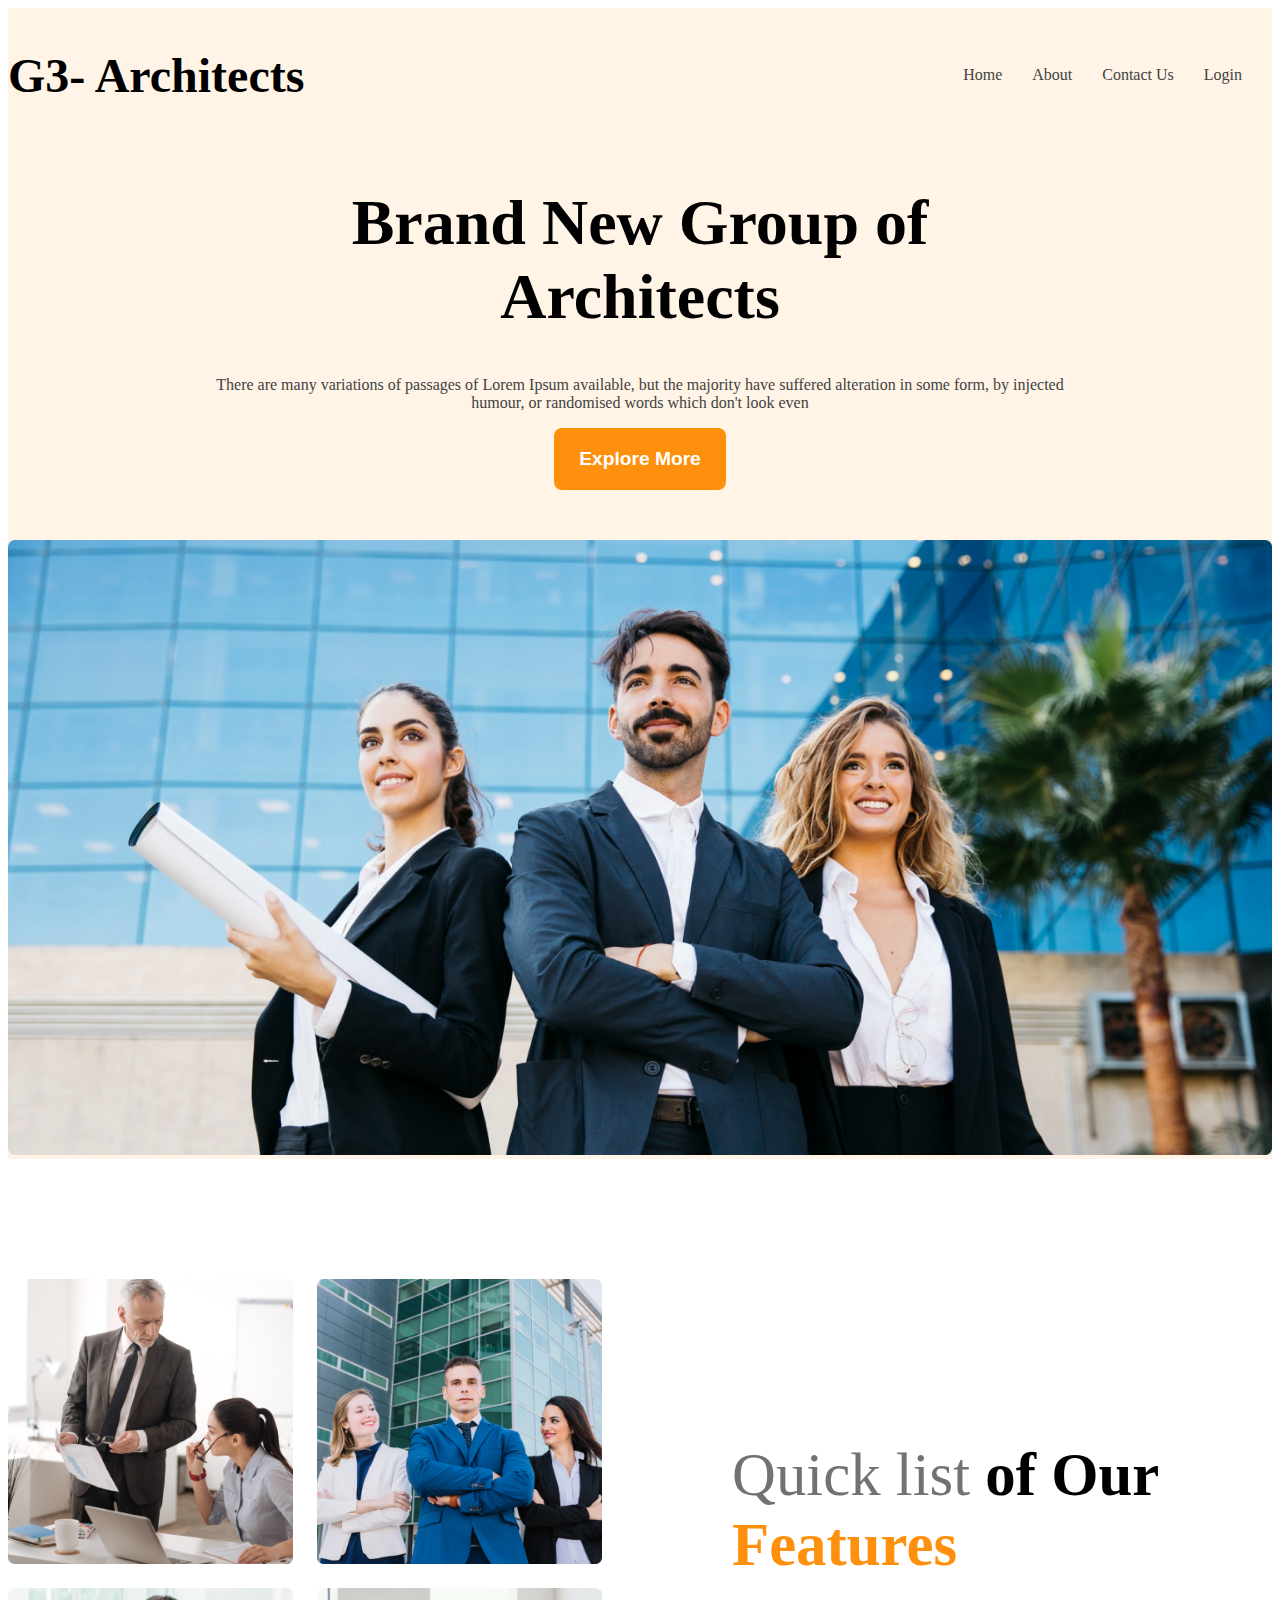
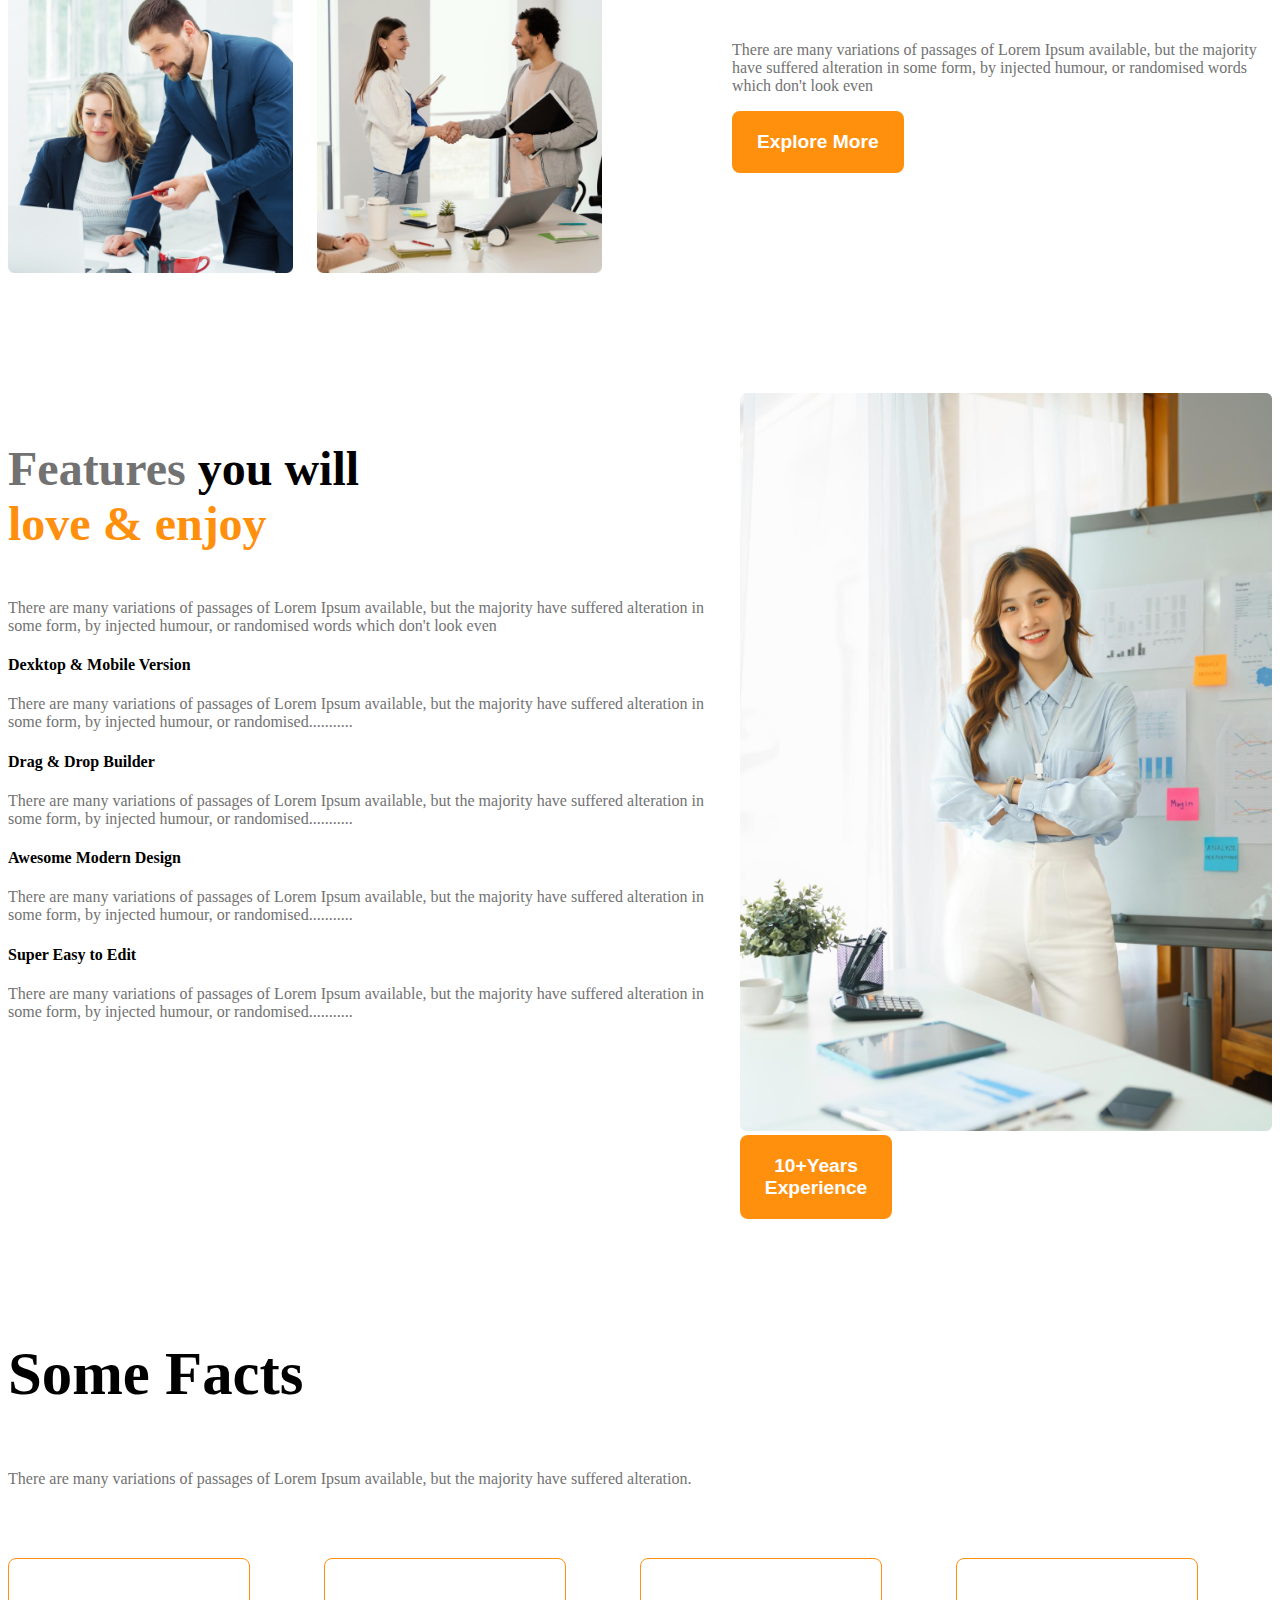
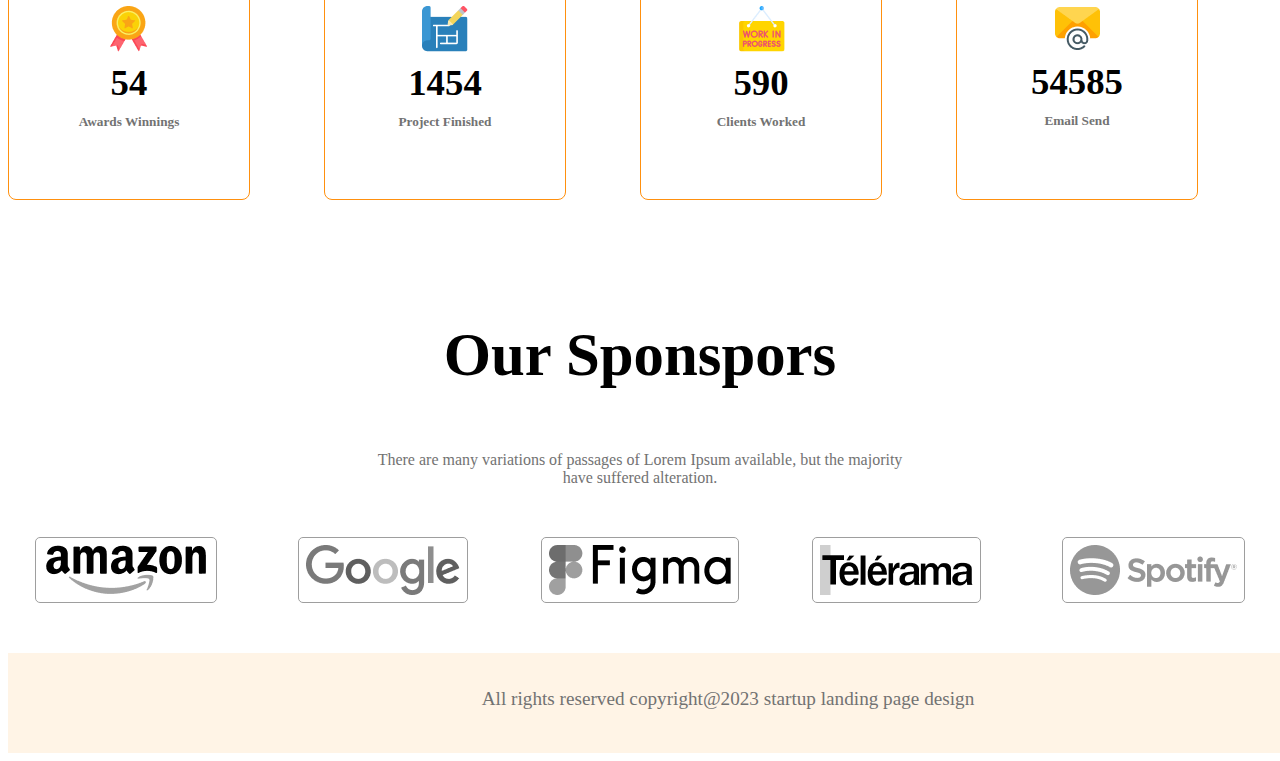
<file: index.html>
<!DOCTYPE html>
<html lang="en">
<head>
    <meta charset="UTF-8">
    <meta name="viewport" content="width=device-width, initial-scale=1.0">
    <title>G3 Architects</title>
    <link rel="stylesheet" href="styles/styles.css">
    <style>
        /* main > section >div > img{
            width: 100%;
        } */
    @media screen and (max-width:576px) {
    #btn2{
      display: flex;
      margin: 0 auto;
    }
    .footer{
       width: 100%; 
       
    }

        .navba, .nav-links{
        flex-direction: column;
    }
    .teams{
        flex-direction: column;
    }
    /* features */
    .Features{
        flex-direction: column-reverse;
    }
    #Experience-badge{
        /* margin-left: 20px;
        margin-top: 20px; */
        margin-left: 6px;
        margin-top: 20px;
    }
    
    .ours-futures{
        margin-left: 20px;
        /* text-align: center; */
    }
    .team-img-container, .sponser-comp{
        grid-template-columns: repeat(1, 1fr);
    }
    


    .facts-container{
        display: grid;
        grid-template-columns: repeat(1, 1fr);
        justify-items: center;
        gap: 25px;
     }

    .some-facts,h3 p{
        text-align: center;
    }
    
}   
    .sponser-comp{
        justify-items: center;
        gap: 20px;
    }
    
    /* ayta medium device  */
    @media screen and (min-width:576px) and (max-width:992px) {
    
    #btn2{
      display: flex;
      margin: 0 auto;
    }
        .teams{
        flex-direction: column;
    }
     .ours-futures{
        margin: 50px auto;
     }
     .facts-container, .sponser-comp{
        display: grid;
        grid-template-columns: repeat(2, 1fr);
        justify-items: center;
        gap: 30px;
     }
      /* features */
    .Features{
        flex-direction: column-reverse;
    }
    #Experience-badge{
        margin-left: 20px;
        margin-top: 20px;
    }
    .some-facts,h3 p{
        text-align: center;
    }
    .footer{
        width: 100%;
    }
}
    /* .facts-container{
        display: flex;
        justify-content: space-between;
    } */
    </style>
</head>
<body>
    <header class="bg-light">
        <nav class="navbar display-flex">
            <h2 class="brand">G3- Architects</h2>
            <ul class="nav-links display-flex">
                <li class="nav-item"><a href="" class="nav-link text-gray">Home</a></li>
                <li class="nav-item"><a href="" class="nav-link text-gray">About</a></li>
                <li class="nav-item"><a href="" class="nav-link text-gray">Contact Us</a></li>
                <li class="nav-item"><a href="" class="nav-link text-gray">Login</a></li>
            </ul>
            
        </nav>
        <div class="banner">
            <div class="banner-conten">
                <h1 class="banner-title">Brand New Group of Architects</h1>
                <p class="banner-dip text-gray">There are many variations of passages of Lorem Ipsum available, but the majority have suffered alteration in some form, by injected humour, or randomised words which don't look even</p>
                <button class="button-primary">Explore More</button>
            </div>
            <img src="images/banner.png" alt="">
        </div>
    </header>
    <main class="">
        <!-- teams section -->
        <section class="teams display-flex">
            <div class="team-img-container">
                <img src="images/team1.png" alt="">
                <img src="images/team2.png" alt="">
                <img src="images/team3.png" alt="">
                <img src="images/team4.png" alt="">
            </div>
            <div class="ours-futures">
                <h3 class="section-titles"> <span id="quick-list" class="text-light-gray">Quick list</span> <span>of Our</span> <span class="feat-color">Features</span></h3>
                <p class="futures-diss text-light-gray">There are many variations of passages of Lorem Ipsum available, but the majority have suffered alteration in some form, by injected humour, or randomised words which don't look even</p>
                <button id="btn2" class="button-primary">Explore More</button>
            </div>
        </section>

        <!-- Features section start -->
         <section class="Features display-flex">
            <div>
                <h3 id="features-section-title" class="section-title brand"><span class="text-light-gray">Features</span> you will <br> <span class="feat-color"> love & enjoy</span></h3>
                <p class="text-light-gray">There are many variations of passages of Lorem Ipsum available, but the majority have suffered alteration in some form, by injected humour, or randomised words which don't look even</p>

                <!-- features card container -->
                 <div class="features-card">
                    <h4 class="features-title">Dexktop & Mobile Version</h4>
                    <p class="text-light-gray">There are many variations of passages of Lorem Ipsum available, but the majority have suffered alteration in some form, by injected humour, or randomised...........</p>
                 </div>
                 <!-- .features-card*3>h4.features-title+p.text-light-gray -->
                  <div class="features-card">
                    <h4 class="features-title">Drag & Drop Builder</h4>
                    <p class="text-light-gray">There are many variations of passages of Lorem Ipsum available, but the majority have suffered alteration in some form, by injected humour, or randomised...........</p>
                  </div>
                  <div class="features-card">
                    <h4 class="features-title">Awesome Modern Design</h4>
                    <p class="text-light-gray">There are many variations of passages of Lorem Ipsum available, but the majority have suffered alteration in some form, by injected humour, or randomised...........</p>
                  </div>
                  <div class="features-card">
                    <h4 class="features-title">Super Easy to Edit</h4>
                    <p class="text-light-gray">There are many variations of passages of Lorem Ipsum available, but the majority have suffered alteration in some form, by injected humour, or randomised...........</p>
                  </div>
            </div>
            <div>
                <img id="girl" src="images/architect.png" alt="">
                <button id="Experience-badge" class="button-primary">
                    <span id="Experience-years">10+Years</span>
                    <br>
                    <span>Experience</span>
                </button>
            </div>
         </section>

         <!-- same factsss -->
          <section class="some-facts">
            <h3 class="section-titles">Some Facts</h3>
            <p  class="text-light-gray">There are many variations of passages of Lorem Ipsum available, but the majority have suffered alteration.</p>
            <div class="facts-container">
                <div class="fact-card display-flex">
                   <div>
                     <img src="images/icons/ribon.png" alt="" class="facts-icon">
                    <h4 class="facts-number">54</h4>
                    <h5 class="facts-name text-light-gray">Awards Winnings</h5>
                   </div>
                </div>
                <div class="fact-card  display-flex">
                    <div>
                    <img src="images/icons/projects.png" alt="" class="facts-icon">
                    <h4 class="facts-number">1454</h4>
                    <h5 class="facts-name text-light-gray">Project Finished</h5>
                    </div>
                </div>
                <div class="fact-card  display-flex">
                    <div>
                        <img src="images/icons/customers.png" alt="" class="facts-icon">
                    <h4 class="facts-number">590</h4>
                    <h5 class="facts-name text-light-gray">Clients Worked</h5>
                    </div>
                </div>
                <div class="fact-card  display-flex">
                    <div>
                        <img src="images/icons/email.png" alt="" class="facts-icon">
                    <h4 class="facts-number">54585</h4>
                    <h5 class="facts-name text-light-gray">Email Send</h5>
                    </div>
                </div>
            </div>
          </section>
          <!-- Our sponser -->
         <section class="our-sponser">
            <div class="sponser-info">
                <h3 class="section-titles">Our Sponspors</h3>
                <p class="text-light-gray">There are many variations of passages of Lorem Ipsum available, but the majority have suffered alteration.</p>
            </div>
            <div class="sponser-comp">
                <img src="images/sponsors/amazon.png" alt="">
                <img src="images/sponsors/google.png" alt="">
                <img src="images/sponsors/figma.png" alt="">
                <img src="images/sponsors/telerama.png" alt="">
                <img src="images/sponsors/spotify.png" alt="">
            </div>
         </section>
    </main>
    <footer class="footer">
        <P id="all" class="text-light-gray">All rights reserved copyright@2023 startup landing page design</P>
    </footer>
</body>
</html>
</file>
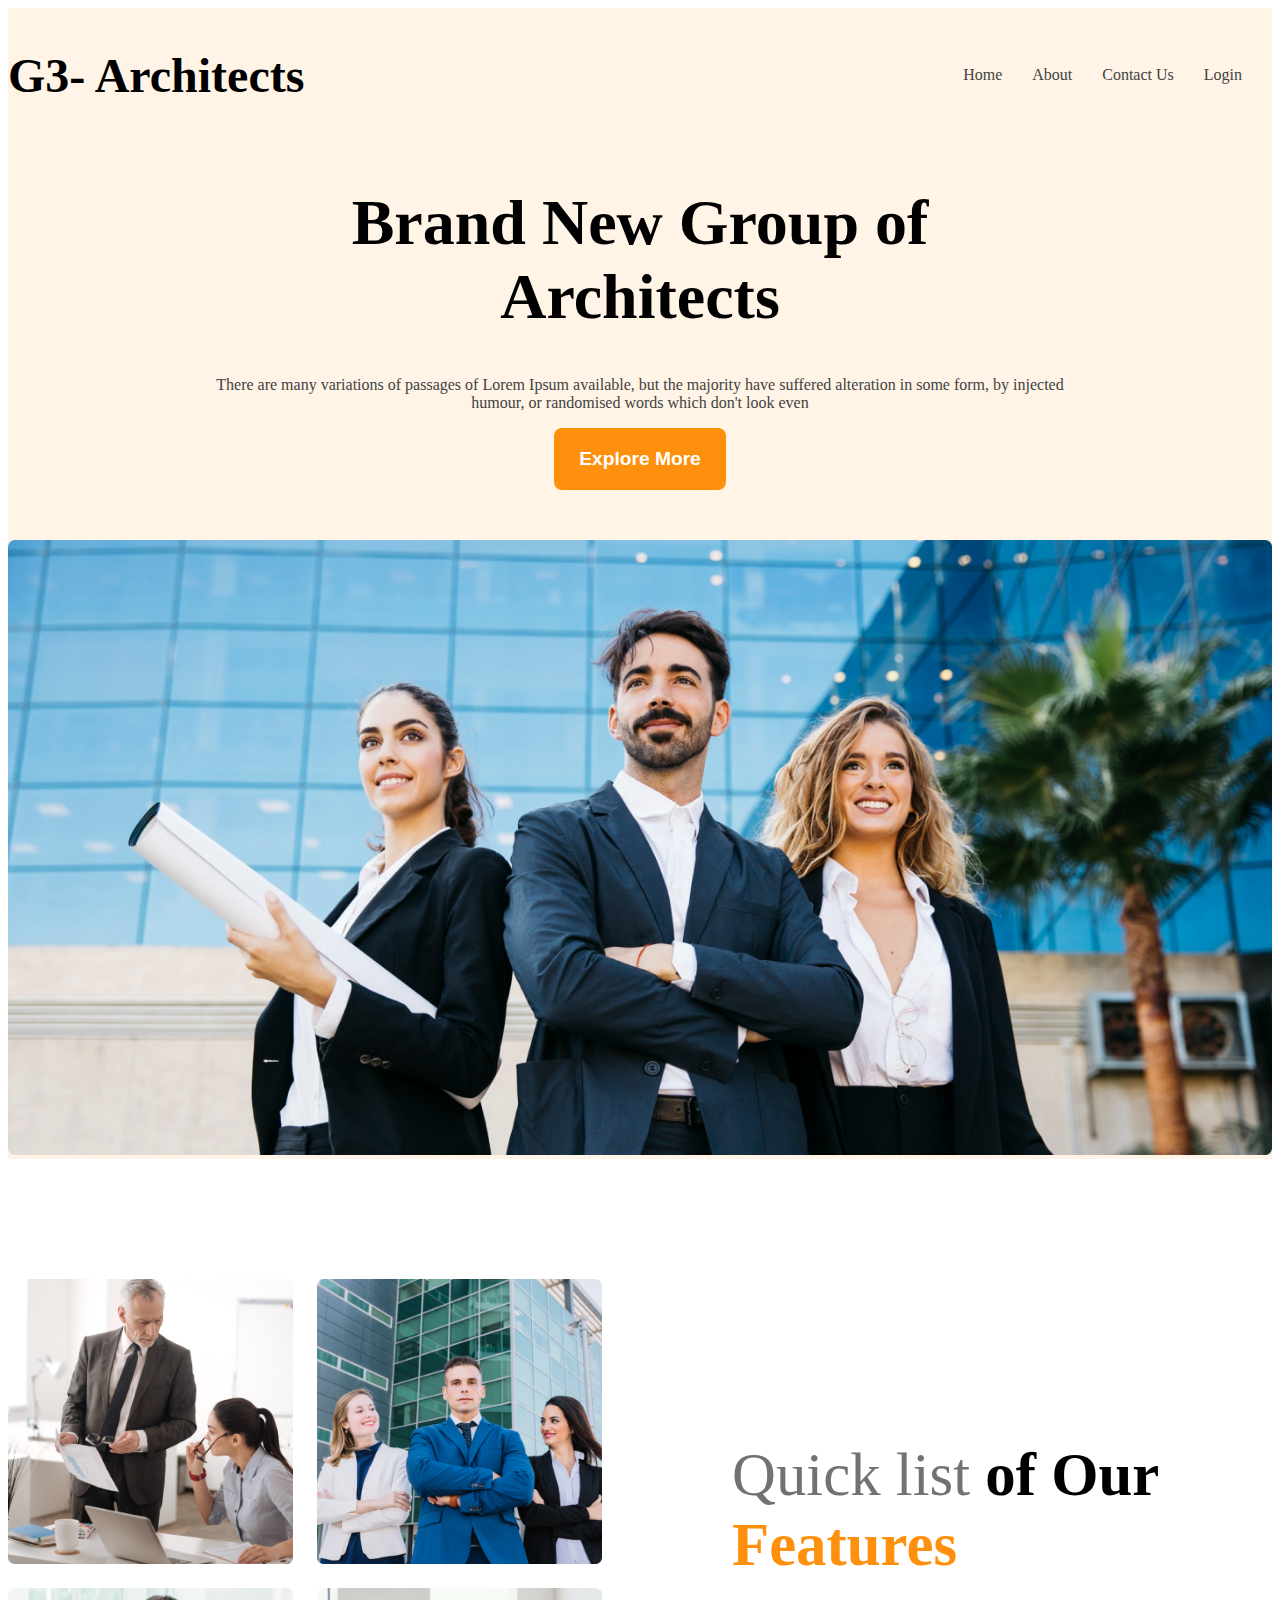
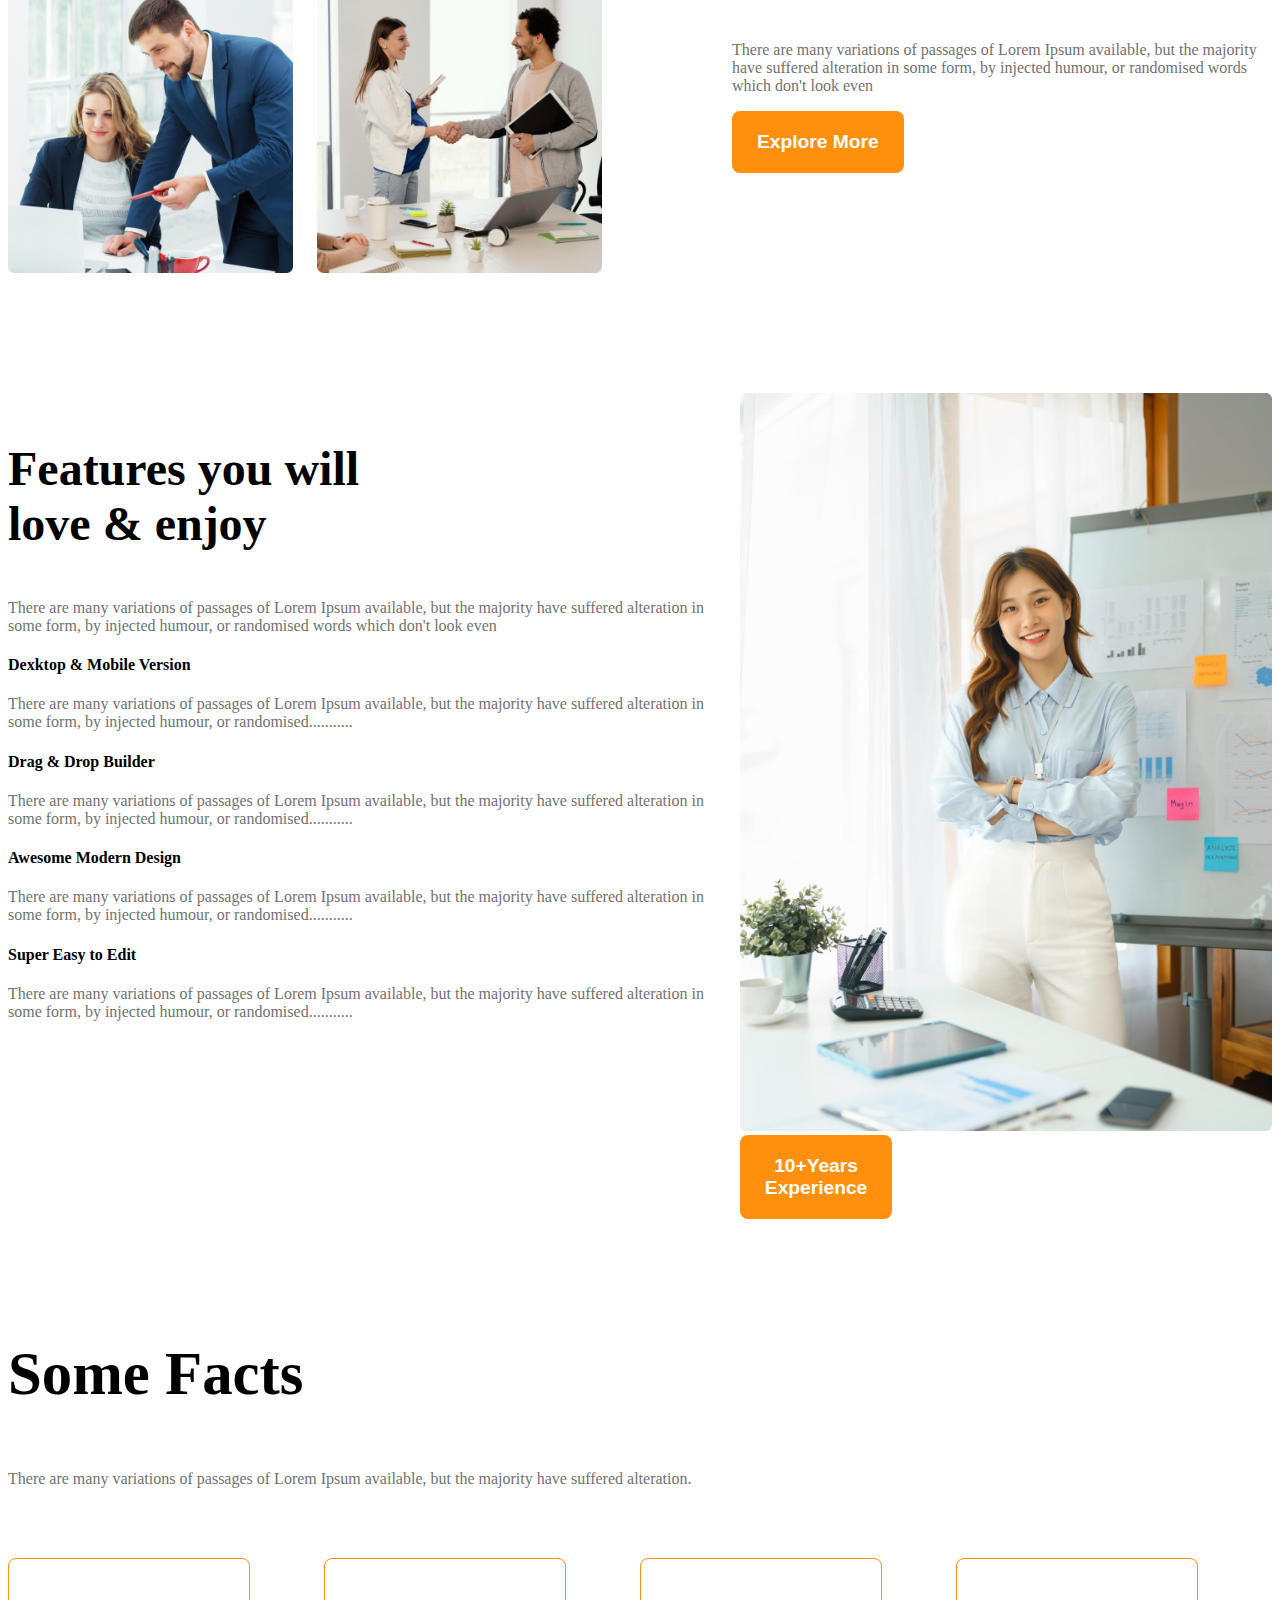
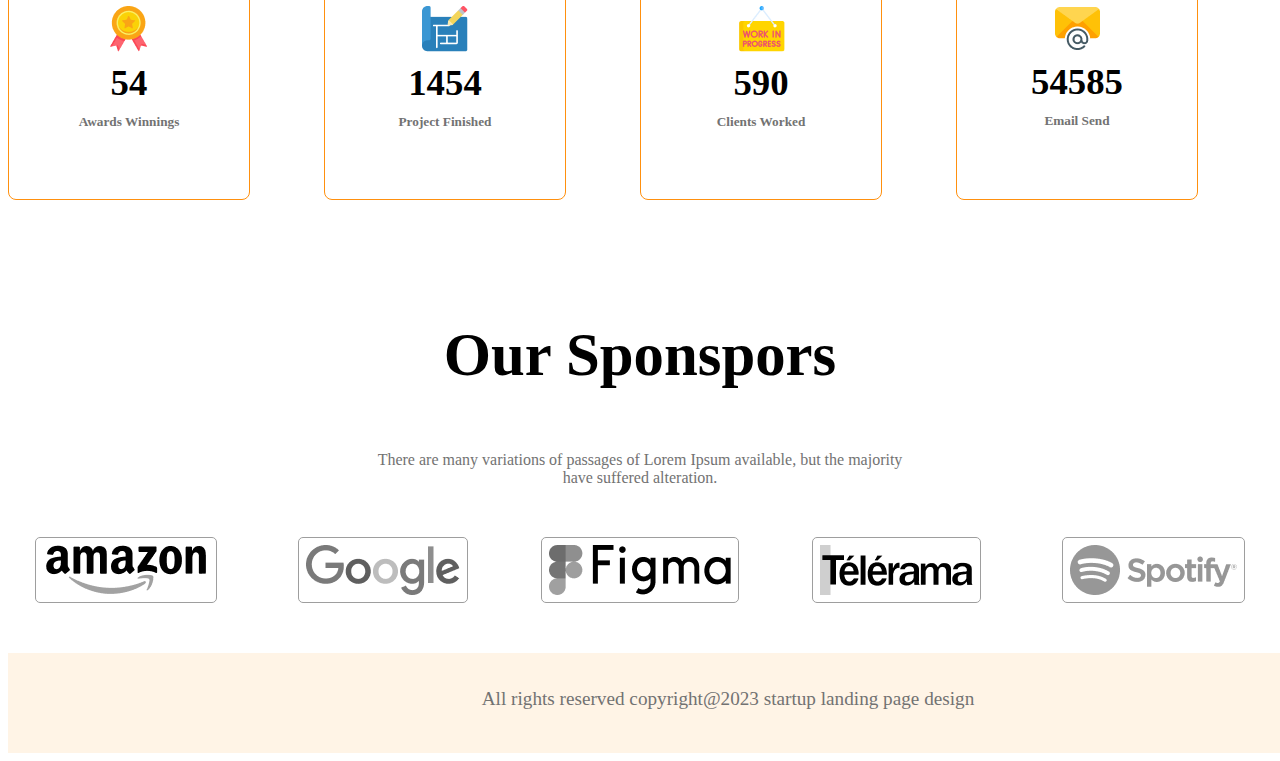
<file: indrx.html>
<!DOCTYPE html>
<html lang="en">
<head>
    <meta charset="UTF-8">
    <meta name="viewport" content="width=device-width, initial-scale=1.0">
    <title>G3 Architects</title>
    <link rel="stylesheet" href="styles/styles.css">
    <style>
        /* main > section >div > img{
            width: 100%;
        } */
    @media screen and (max-width:576px) {
    #btn2{
      display: flex;
      margin: 0 auto;
    }
    .footer{
       width: 100%; 
       
    }

        .navba, .nav-links{
        flex-direction: column;
    }
    .teams{
        flex-direction: column;
    }
    /* features */
    .Features{
        flex-direction: column-reverse;
    }
    #Experience-badge{
        /* margin-left: 20px;
        margin-top: 20px; */
        margin-left: 6px;
        margin-top: 20px;
    }
    
    .ours-futures{
        margin-left: 20px;
        /* text-align: center; */
    }
    .team-img-container, .sponser-comp{
        grid-template-columns: repeat(1, 1fr);
    }
    


    .facts-container{
        display: grid;
        grid-template-columns: repeat(1, 1fr);
        justify-items: center;
        gap: 25px;
     }

    .some-facts,h3 p{
        text-align: center;
    }
    
}   
    .sponser-comp{
        justify-items: center;
        gap: 20px;
    }
    

    @media screen and (min-width:576px) and (max-width:992px) {
    
    #btn2{
      display: flex;
      margin: 0 auto;
    }
        .teams{
        flex-direction: column;
    }
     .ours-futures{
        margin: 50px auto;
     }
     .facts-container, .sponser-comp{
        display: grid;
        grid-template-columns: repeat(2, 1fr);
        justify-items: center;
        gap: 30px;
     }
      /* features */
    .Features{
        flex-direction: column-reverse;
    }
    #Experience-badge{
        margin-left: 20px;
        margin-top: 20px;
    }
    .some-facts,h3 p{
        text-align: center;
    }
    .footer{
        width: 100%;
    }
}
    /* .facts-container{
        display: flex;
        justify-content: space-between;
    } */
    </style>
</head>
<body>
    <header class="bg-light">
        <nav class="navbar display-flex">
            <h2 class="brand">G3- Architects</h2>
            <ul class="nav-links display-flex">
                <li class="nav-item"><a href="" class="nav-link text-gray">Home</a></li>
                <li class="nav-item"><a href="" class="nav-link text-gray">About</a></li>
                <li class="nav-item"><a href="" class="nav-link text-gray">Contact Us</a></li>
                <li class="nav-item"><a href="" class="nav-link text-gray">Login</a></li>
            </ul>
            
        </nav>
        <div class="banner">
            <div class="banner-conten">
                <h1 class="banner-title">Brand New Group of Architects</h1>
                <p class="banner-dip text-gray">There are many variations of passages of Lorem Ipsum available, but the majority have suffered alteration in some form, by injected humour, or randomised words which don't look even</p>
                <button class="button-primary">Explore More</button>
            </div>
            <img src="images/banner.png" alt="">
        </div>
    </header>
    <main class="">
        <!-- teams section -->
        <section class="teams display-flex">
            <div class="team-img-container">
                <img src="images/team1.png" alt="">
                <img src="images/team2.png" alt="">
                <img src="images/team3.png" alt="">
                <img src="images/team4.png" alt="">
            </div>
            <div class="ours-futures">
                <h3 class="section-titles"> <span id="quick-list" class="text-light-gray">Quick list</span> <span>of Our</span> <span class="feat-color">Features</span></h3>
                <p class="futures-diss text-light-gray">There are many variations of passages of Lorem Ipsum available, but the majority have suffered alteration in some form, by injected humour, or randomised words which don't look even</p>
                <button id="btn2" class="button-primary">Explore More</button>
            </div>
        </section>

        <!-- Features section start -->
         <section class="Features display-flex">
            <div>
                <h3 id="features-section-title" class="section-title brand">Features you will <br> love & enjoy</h3>
                <p class="text-light-gray">There are many variations of passages of Lorem Ipsum available, but the majority have suffered alteration in some form, by injected humour, or randomised words which don't look even</p>

                <!-- features card container -->
                 <div class="features-card">
                    <h4 class="features-title">Dexktop & Mobile Version</h4>
                    <p class="text-light-gray">There are many variations of passages of Lorem Ipsum available, but the majority have suffered alteration in some form, by injected humour, or randomised...........</p>
                 </div>
                 <!-- .features-card*3>h4.features-title+p.text-light-gray -->
                  <div class="features-card">
                    <h4 class="features-title">Drag & Drop Builder</h4>
                    <p class="text-light-gray">There are many variations of passages of Lorem Ipsum available, but the majority have suffered alteration in some form, by injected humour, or randomised...........</p>
                  </div>
                  <div class="features-card">
                    <h4 class="features-title">Awesome Modern Design</h4>
                    <p class="text-light-gray">There are many variations of passages of Lorem Ipsum available, but the majority have suffered alteration in some form, by injected humour, or randomised...........</p>
                  </div>
                  <div class="features-card">
                    <h4 class="features-title">Super Easy to Edit</h4>
                    <p class="text-light-gray">There are many variations of passages of Lorem Ipsum available, but the majority have suffered alteration in some form, by injected humour, or randomised...........</p>
                  </div>
            </div>
            <div>
                <img id="girl" src="images/architect.png" alt="">
                <button id="Experience-badge" class="button-primary">
                    <span id="Experience-years">10+Years</span>
                    <br>
                    <span>Experience</span>
                </button>
            </div>
         </section>

         <!-- same factsss -->
          <section class="some-facts">
            <h3 class="section-titles">Some Facts</h3>
            <p  class="text-light-gray">There are many variations of passages of Lorem Ipsum available, but the majority have suffered alteration.</p>
            <div class="facts-container">
                <div class="fact-card display-flex">
                   <div>
                     <img src="images/icons/ribon.png" alt="" class="facts-icon">
                    <h4 class="facts-number">54</h4>
                    <h5 class="facts-name text-light-gray">Awards Winnings</h5>
                   </div>
                </div>
                <div class="fact-card  display-flex">
                    <div>
                    <img src="images/icons/projects.png" alt="" class="facts-icon">
                    <h4 class="facts-number">1454</h4>
                    <h5 class="facts-name text-light-gray">Project Finished</h5>
                    </div>
                </div>
                <div class="fact-card  display-flex">
                    <div>
                        <img src="images/icons/customers.png" alt="" class="facts-icon">
                    <h4 class="facts-number">590</h4>
                    <h5 class="facts-name text-light-gray">Clients Worked</h5>
                    </div>
                </div>
                <div class="fact-card  display-flex">
                    <div>
                        <img src="images/icons/email.png" alt="" class="facts-icon">
                    <h4 class="facts-number">54585</h4>
                    <h5 class="facts-name text-light-gray">Email Send</h5>
                    </div>
                </div>
            </div>
          </section>
          <!-- Our sponser -->
         <section class="our-sponser">
            <div class="sponser-info">
                <h3 class="section-titles">Our Sponspors</h3>
                <p class="text-light-gray">There are many variations of passages of Lorem Ipsum available, but the majority have suffered alteration.</p>
            </div>
            <div class="sponser-comp">
                <img src="images/sponsors/amazon.png" alt="">
                <img src="images/sponsors/google.png" alt="">
                <img src="images/sponsors/figma.png" alt="">
                <img src="images/sponsors/telerama.png" alt="">
                <img src="images/sponsors/spotify.png" alt="">
            </div>
         </section>
    </main>
    <footer class="footer">
        <P id="all" class="text-light-gray">All rights reserved copyright@2023 startup landing page design</P>
    </footer>
</body>
</html>
</file>
<file: styles/styles.css>
@import url('https://fonts.googleapis.com/css2?family=Work+Sans:ital,wght@0,100..900;1,100..900&display=swap');


.work-sans-font {
  font-family: "Work Sans", sans-serif;
  font-optical-sizing: auto;
  font-weight:400;
  font-style: normal;
}
/* shared styles */
.display-flex{
    display: flex;
}
.button-primary{
    background-color: #FF900E;
    padding: 20px 25px;
    color: #FFFFFF;
    border: none;
    border-radius: 8px;
    font-size: 1.2rem;
    font-weight: 600;
}
.section-titles{
    font-size: 3.8rem;
    font-weight: 700;
}

/* drk2 */
.text-gray{
    color: #424242;
}
/* drk3 */
.text-light-gray{
    color: #727272;
}
.bg-light{
    background-color: rgba(255, 144, 14, 0.1);
}
main{
    max-width: 1440px;
    margin: 0 auto;
}
main > section{
    margin-top: 120px;
}
/* header styles */


/* nav-bar relatated styles */
.brand{
    font-weight: 700;
    font-size: 3rem;
}
.navbar{
    justify-content: space-between;
    align-items: center;
}
.nav-item{
    list-style: none;
    margin-right: 30px;
}
.nav-link{
    text-decoration: none;
}
.navbar, .banner{
    max-width: 1461px;
    margin: 0 auto;
    
}

/* banner styles */

.banner-conten{
    max-width: 860px;
    margin: 0 auto;
    text-align: center;
    margin-bottom: 50px;
}
.banner-title{
    max-width: 700;
    font-size: 4rem;
}
img{
    max-width: 100%;
}

/* teams and future styles  */
.teams{
    align-items: center;
}
.team-img-container{
    display: grid;
    grid-template-columns: repeat(2, 1fr);
    gap: 24px;
}
.ours-futures{
    margin-left: 130px;
    max-width: 540px;
}

#quick-list{
    font-weight: 400;
}
.feat-color{
    color: #FF900E;
}

/* some facts styles  */
.facts-container{
    display: grid;
    grid-template-columns: repeat(4, 1fr);
    margin-top: 70px;
}

.fact-card{
    border: 1px solid #FF900E;
    width: 240px;
    height: 240px;
    border-radius: 8px;
    text-align: center;
    align-items: center;
    justify-content: center;
}
.facts-number{
    font-size: 2.3rem;
    font-weight: 600;
    margin-top: 5px;
    margin-bottom: 10px;
}
.facts-name{
    margin-top: 10px;
}
/* sponser styles */
.sponser-info{
    max-width: 540px;
    text-align: center;
    margin: 50px auto;
}
.sponser-comp{
    /* display: flex;
    justify-content: space-between; */
    display: grid;
    grid-template-columns: repeat(5, 1fr);
}
.sponser-comp img{
    filter: grayscale(100%);
    border: 1px solid #FF900E;
    padding: 7px 7px;
    border-radius: 5px;
}


/* footer */
.footer{
    width: 1440px;
    height: 100px;
    background-color: rgba(255, 144, 14, 0.1);
    margin: 0 auto;
    margin-top: 50px;
   
}
#all{
    display: flex;
    justify-content: center;
    font-weight: 600px;
    font-size: 1.2rem;
    padding: 35px 35px;
}
</file>
